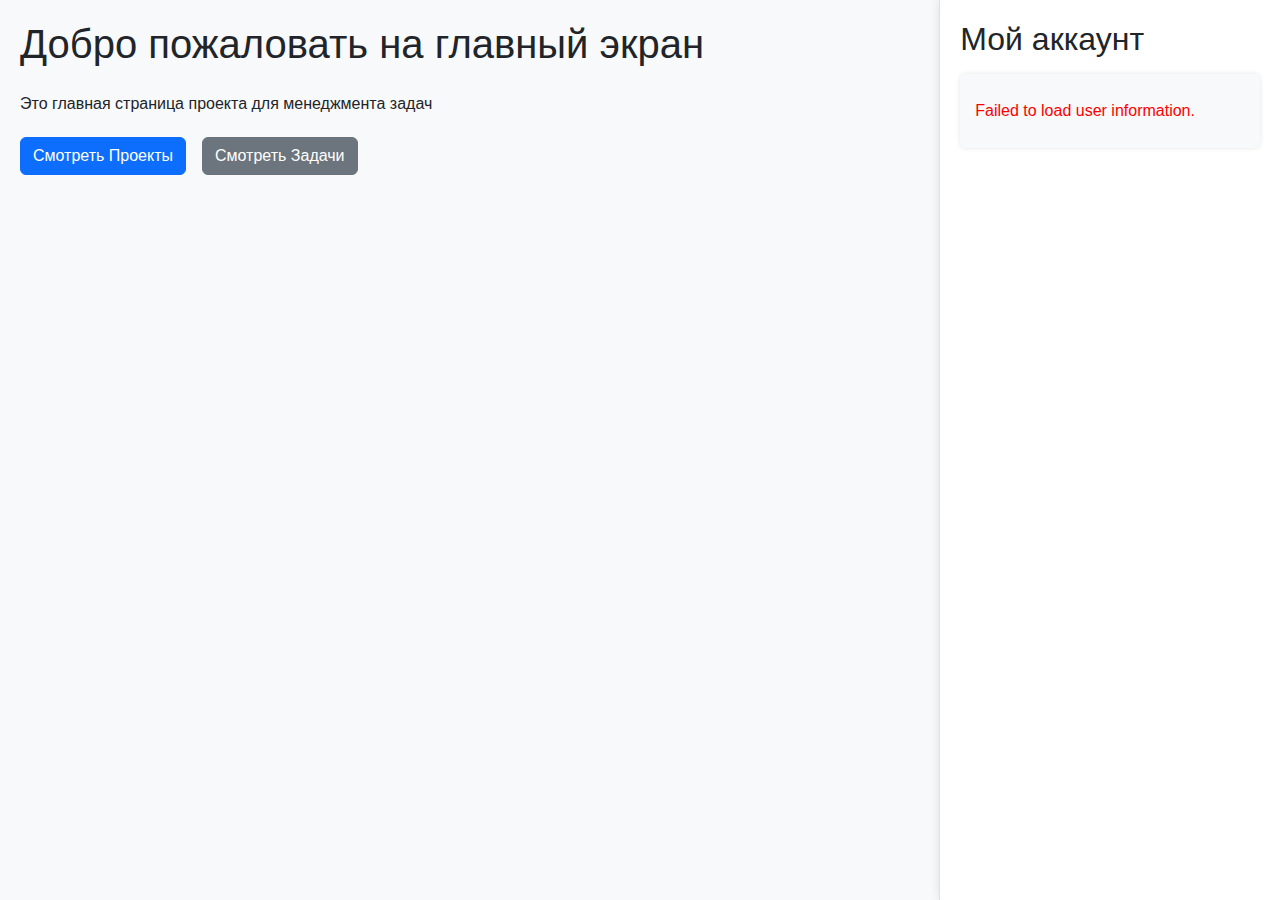
<file: src/main/resources/templates/index.html>
<!DOCTYPE html>
<html lang="en">
<head>
  <meta charset="UTF-8">
  <meta name="viewport" content="width=device-width, initial-scale=1.0">
  <title>Main Page</title>
  <link href="https://cdn.jsdelivr.net/npm/bootstrap@5.3.1/dist/css/bootstrap.min.css" rel="stylesheet">

  <style>
    body {
      font-family: Arial, sans-serif;
      margin: 0;
      padding: 0;
      background-color: #f8f9fa;
    }
    .content {
      flex: 3;
      padding: 20px;
    }
    .sidebar {
      flex: 1;
      padding: 20px;
      background-color: #ffffff;
      border-left: 1px solid #dee2e6;
      height: 100vh;
      overflow-y: auto;
      box-shadow: 0 0 10px rgba(0, 0, 0, 0.1);
    }
    #user-info {
      background-color: #f8f9fa;
      padding: 15px;
      border-radius: 5px;
      box-shadow: 0px 0px 5px rgba(0, 0, 0, 0.1);
    }
    #user-info p {
      margin: 10px 0;
    }
    #error-message {
      color: red;
    }
    .btn-action {
      margin: 5px 0;
    }
  </style>
</head>
<body>
<div class="d-flex">
  <div class="content">
    <h1 class="mb-4">Добро пожаловать на главный экран</h1>
    <p>Это главная страница проекта для менеджмента задач</p>
    <div class="d-flex gap-3">
      <button class="btn btn-primary btn-action" onclick="window.location.href='/projects'">Смотреть Проекты</button>
      <button class="btn btn-secondary btn-action" onclick="window.location.href='/tasks'">Смотреть Задачи</button>
    </div>
  </div>
  <div class="sidebar">
    <h2 class="mb-3">Мой аккаунт</h2>
    <div id="user-info">
      <p>Loading user information...</p>
    </div>
  </div>
</div>

<script>
  document.addEventListener("DOMContentLoaded", () => {
    fetch("http://localhost:9090/api/employee/me", {
      method: "GET",
      headers: {
        "Authorization": sessionStorage.getItem("Authorization")
      }
    })
            .then(response => {
              if (!response.ok) {
                throw new Error("Failed to fetch user info");
              }
              return response.json();
            })
            .then(userInfo => {
              const userInfoDiv = document.getElementById("user-info");
              userInfoDiv.innerHTML = `
          <p><strong>Имя:</strong> ${userInfo.name}</p>
          <p><strong>Почта:</strong> ${userInfo.email}</p>
          <p><strong>Должность:</strong> ${userInfo.job_title}</p>
        `;
            })
            .catch(error => {
              console.error(error);
              const userInfoDiv = document.getElementById("user-info");
              userInfoDiv.innerHTML = `<p id="error-message">Failed to load user information.</p>`;
            });
  });
</script>
<script src="https://cdn.jsdelivr.net/npm/bootstrap@5.3.1/dist/js/bootstrap.bundle.min.js"></script>
</body>
</html>
</file>
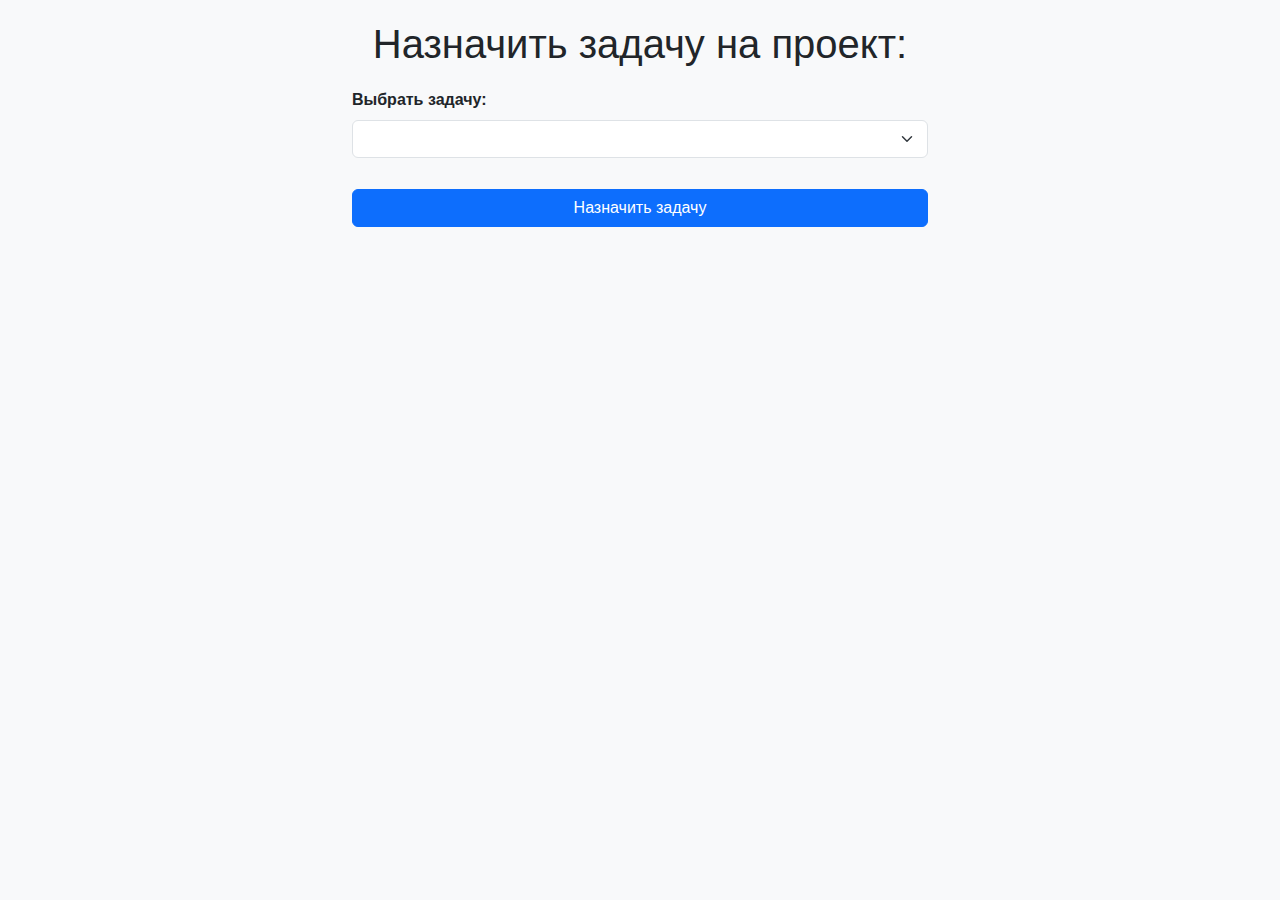
<file: src/main/resources/templates/assign_task_to_project.html>
<!DOCTYPE html>
<html xmlns:th="http://www.thymeleaf.org">
<head>
    <meta charset="UTF-8">
    <meta name="viewport" content="width=device-width, initial-scale=1.0">
    <title>Назначить задачу на проект</title>
    <link href="https://cdn.jsdelivr.net/npm/bootstrap@5.3.1/dist/css/bootstrap.min.css" rel="stylesheet">
    <script src="https://cdn.jsdelivr.net/npm/bootstrap@5.3.1/dist/js/bootstrap.bundle.min.js"></script>
    <style>
        body {
            font-family: Arial, sans-serif;
            background-color: #f8f9fa;
            padding: 20px;
        }
        h1 {
            margin-bottom: 20px;
        }
        .form-label {
            font-weight: bold;
        }
        .btn {
            margin-top: 15px;
        }
        .container {
            max-width: 600px;
            margin: auto;
        }
    </style>
</head>
<body>
<div class="container">
    <h1 class="text-center">Назначить задачу на проект: <span th:text="${project.name}"></span></h1>
    <form th:action="@{/projects/{id}/assign-task(id=${project.id})}" method="post">
        <div class="mb-3">
            <label for="task" class="form-label">Выбрать задачу:</label>
            <select id="task" name="task" class="form-select" required>
                <option th:each="task : ${tasks}"
                        th:value="${task.id}"
                        th:text="${task.title}"></option>
            </select>
        </div>
        <div class="d-grid">
            <button type="submit" class="btn btn-primary">Назначить задачу</button>
        </div>
    </form>
</div>
</body>
</html>
</file>
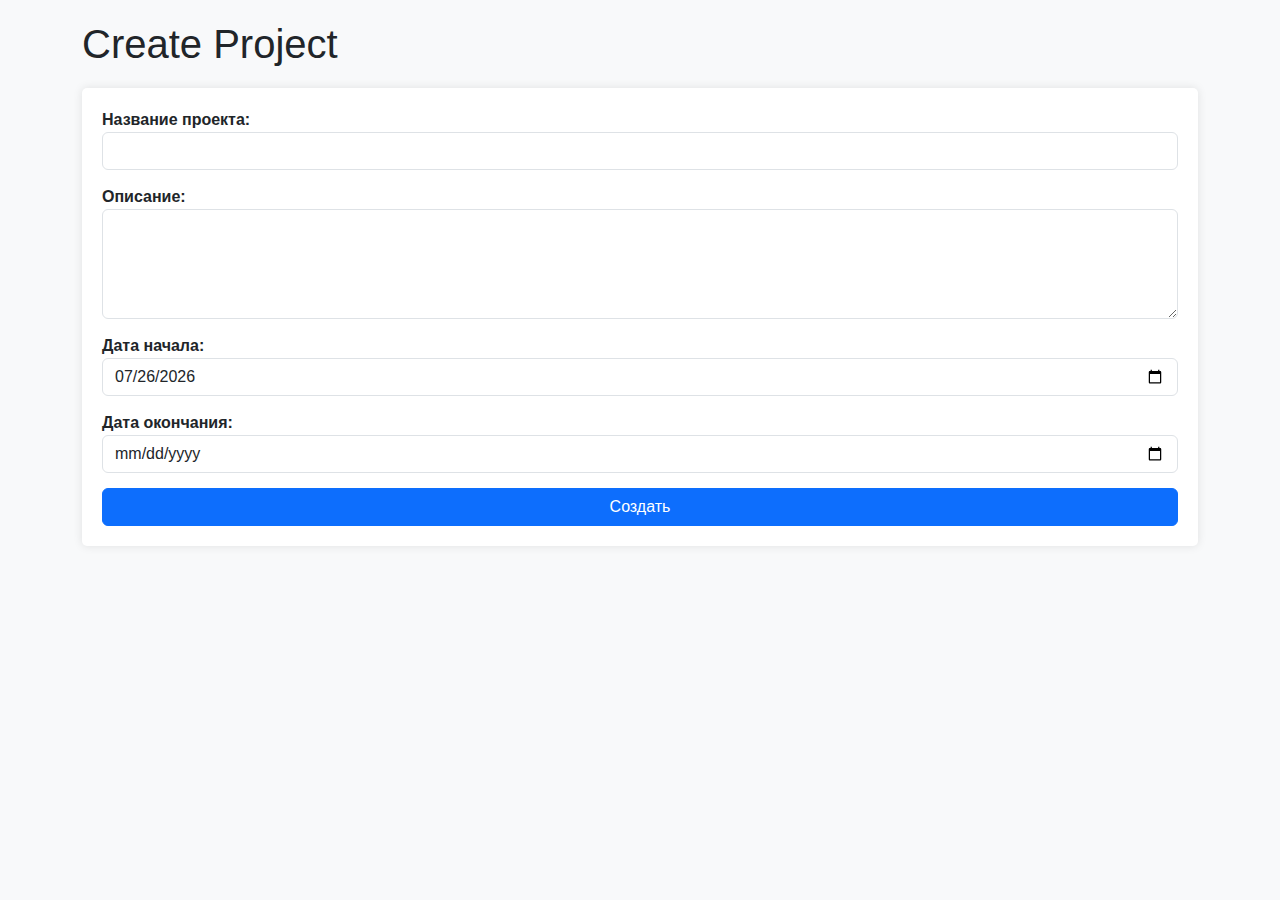
<file: src/main/resources/templates/create_project.html>
<!DOCTYPE html>
<html lang="en">
<head>
    <meta charset="UTF-8">
    <meta name="viewport" content="width=device-width, initial-scale=1.0">
    <title>Создать проект</title>
    <link href="https://cdn.jsdelivr.net/npm/bootstrap@5.3.1/dist/css/bootstrap.min.css" rel="stylesheet">
    <style>
        body {
            font-family: Arial, sans-serif;
            background-color: #f8f9fa;
            padding: 20px;
        }
        h1 {
            margin-bottom: 20px;
        }
        form {
            background-color: #ffffff;
            padding: 20px;
            border-radius: 5px;
            box-shadow: 0px 0px 10px rgba(0, 0, 0, 0.1);
        }
        label {
            font-weight: bold;
        }
        .form-group {
            margin-bottom: 15px;
        }
        button {
            width: 100%;
        }
    </style>
</head>
<body>
<div class="container">
    <h1>Create Project</h1>
    <form th:action="@{/projects/create}" method="post" th:object="${project}">
        <div class="form-group">
            <label for="name">Название проекта:</label>
            <input type="text" id="name" th:field="*{name}" name="name" class="form-control" required>
        </div>
        <div class="form-group">
            <label for="description">Описание:</label>
            <textarea id="description" th:field="*{description}" name="description" class="form-control" rows="4" required></textarea>
        </div>
        <div class="form-group">
            <label for="startDate">Дата начала:</label>
            <input type="date" id="startDate" th:field="*{startDate}" name="start_date" class="form-control" required>
        </div>
        <div class="form-group">
            <label for="endDate">Дата окончания:</label>
            <input type="date" id="endDate" th:field="*{endDate}" name="end_date" class="form-control">
        </div>
        <button type="submit" class="btn btn-primary">Создать</button>
    </form>
</div>
<script src="https://cdn.jsdelivr.net/npm/bootstrap@5.3.1/dist/js/bootstrap.bundle.min.js"></script>
<script>
    // Устанавливаем сегодняшнюю дату в поле startDate
    document.addEventListener('DOMContentLoaded', function() {
        const today = new Date().toISOString().split('T')[0];
        document.getElementById('startDate').value = today;
    });
</script>
</body>
</html>
</file>
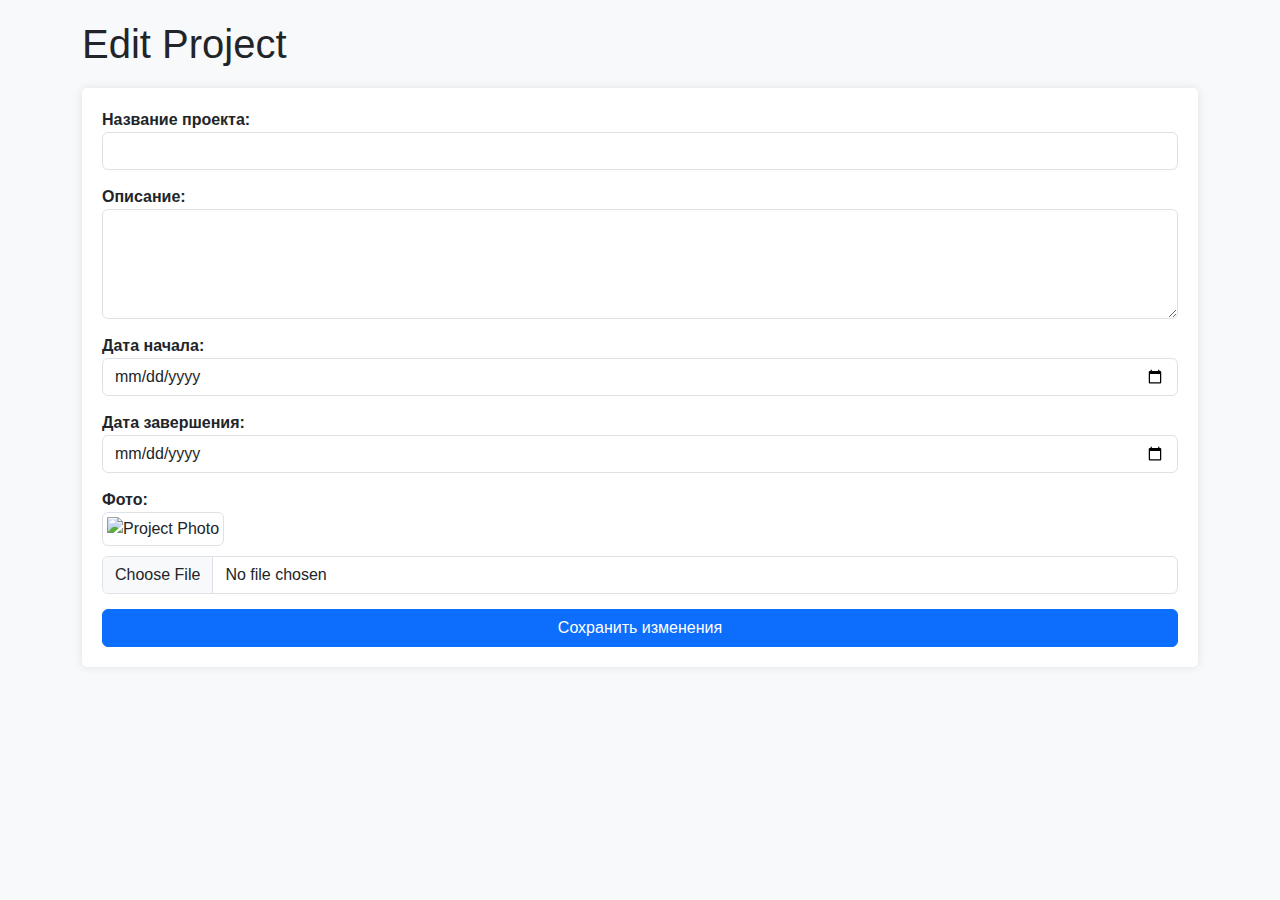
<file: src/main/resources/templates/edit_project.html>
<!DOCTYPE html>
<html lang="en">
<head>
    <meta charset="UTF-8">
    <meta name="viewport" content="width=device-width, initial-scale=1.0">
    <title>Edit Project</title>
    <link href="https://cdn.jsdelivr.net/npm/bootstrap@5.3.1/dist/css/bootstrap.min.css" rel="stylesheet">
    <style>
        body {
            font-family: Arial, sans-serif;
            background-color: #f8f9fa;
            padding: 20px;
        }
        h1 {
            margin-bottom: 20px;
        }
        form {
            background-color: #ffffff;
            padding: 20px;
            border-radius: 5px;
            box-shadow: 0px 0px 10px rgba(0, 0, 0, 0.1);
        }
        label {
            font-weight: bold;
        }
        .form-group {
            margin-bottom: 15px;
        }
        button {
            width: 100%;
        }
    </style>
</head>
<body>
<div class="container">
    <h1>Edit Project</h1>
    <form th:action="@{/projects/edit/{id}(id=${project.id})}" method="post" enctype="multipart/form-data">
        <div class="form-group">
            <label for="projectName">Название проекта:</label>
            <input type="text" id="projectName" name="name" th:value="${project.name}" class="form-control" required>
        </div>
        <div class="form-group">
            <label for="description">Описание:</label>
            <textarea id="description" name="description" class="form-control" rows="4" required th:text="${project.description}"></textarea>
        </div>
        <div class="form-group">
            <label for="startDate">Дата начала:</label>
            <input type="date" id="startDate" name="start_date" th:value="${project.startDate}" class="form-control" required>
        </div>
        <div class="form-group">
            <label for="endDate">Дата завершения:</label>
            <input type="date" id="endDate" name="end_date" th:value="${project.endDate}" class="form-control">
        </div>
        <div class="form-group">
            <label for="photo">Фото:</label>
            <div>
                <img th:if="${project.photoPath != null}" th:src="@{${project.photoPath}}" alt="Project Photo" class="img-thumbnail" style="max-width: 200px; margin-bottom: 10px;">
            </div>
            <input type="file" id="photo" name="photo" class="form-control">
        </div>

        <button type="submit" class="btn btn-primary">Сохранить изменения</button>
    </form>
</div>
<script src="https://cdn.jsdelivr.net/npm/bootstrap@5.3.1/dist/js/bootstrap.bundle.min.js"></script>
</body>
</html>
</file>
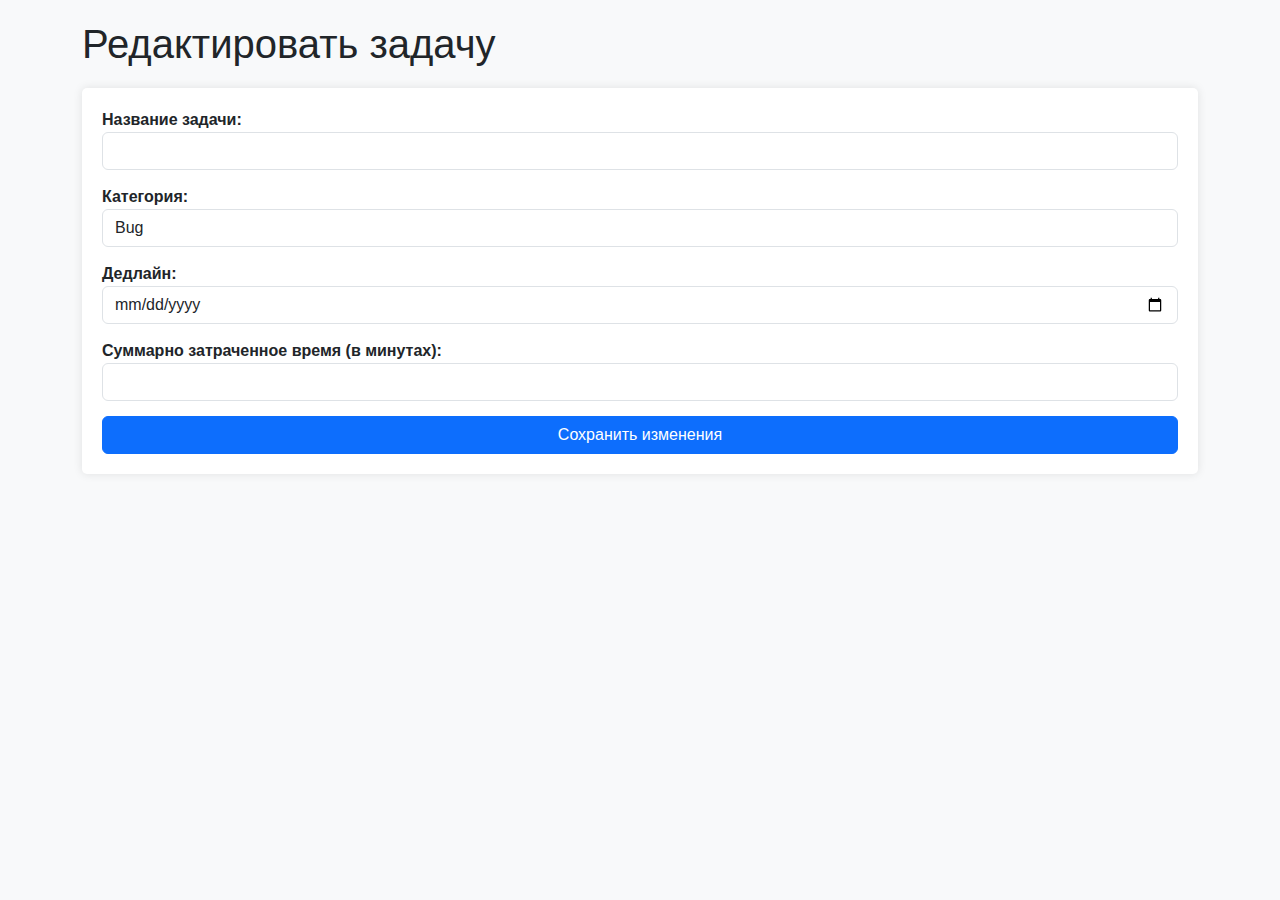
<file: src/main/resources/templates/edit_task.html>
<!DOCTYPE html>
<html lang="en">
<head>
    <meta charset="UTF-8">
    <meta name="viewport" content="width=device-width, initial-scale=1.0">
    <title>Edit Task</title>
    <link href="https://cdn.jsdelivr.net/npm/bootstrap@5.3.1/dist/css/bootstrap.min.css" rel="stylesheet">
    <style>
        body {
            font-family: Arial, sans-serif;
            background-color: #f8f9fa;
            padding: 20px;
        }
        h1 {
            margin-bottom: 20px;
        }
        form {
            background-color: #ffffff;
            padding: 20px;
            border-radius: 5px;
            box-shadow: 0px 0px 10px rgba(0, 0, 0, 0.1);
        }
        label {
            font-weight: bold;
        }
        .form-group {
            margin-bottom: 15px;
        }
        button {
            width: 100%;
        }
    </style>
</head>
<body>
<div class="container">
    <h1>Редактировать задачу</h1>
    <form th:action="@{/tasks/edit/{id}(id=${task.id})}" method="post" id="editTaskForm">
        <div class="form-group">
            <label for="taskName">Название задачи:</label>
            <input type="text" id="taskName" name="title" th:value="${task.title}" class="form-control" required>
        </div>

        <div class="form-group">
            <label for="category">Категория:</label>
            <select id="category" name="category" class="form-control" required>
                <option value="Bug" th:selected="${task.category == 'Bug'}">Bug</option>
                <option value="Feature" th:selected="${task.category == 'Feature'}">Feature</option>
                <option value="Improvement" th:selected="${task.category == 'Improvement'}">Improvement</option>
                <option value="Task" th:selected="${task.category == 'Task'}">Task</option>
            </select>
        </div>

        <div class="form-group">
            <label for="dueDate">Дедлайн:</label>
            <input type="date" id="dueDate" name="dueDate" th:value="${task.dueDate}" class="form-control" required>
        </div>

        <div class="form-group">
            <label for="totalTimeSpent">Суммарно затраченное время (в минутах):</label>
            <input type="number" id="totalTimeSpent" name="totalTimeSpent" th:value="${task.totalTimeSpent}" class="form-control" min="0">
        </div>

        <button type="submit" class="btn btn-primary">Сохранить изменения</button>
    </form>
</div>
<script src="https://cdn.jsdelivr.net/npm/bootstrap@5.3.1/dist/js/bootstrap.bundle.min.js"></script>
</body>
</html>
</file>
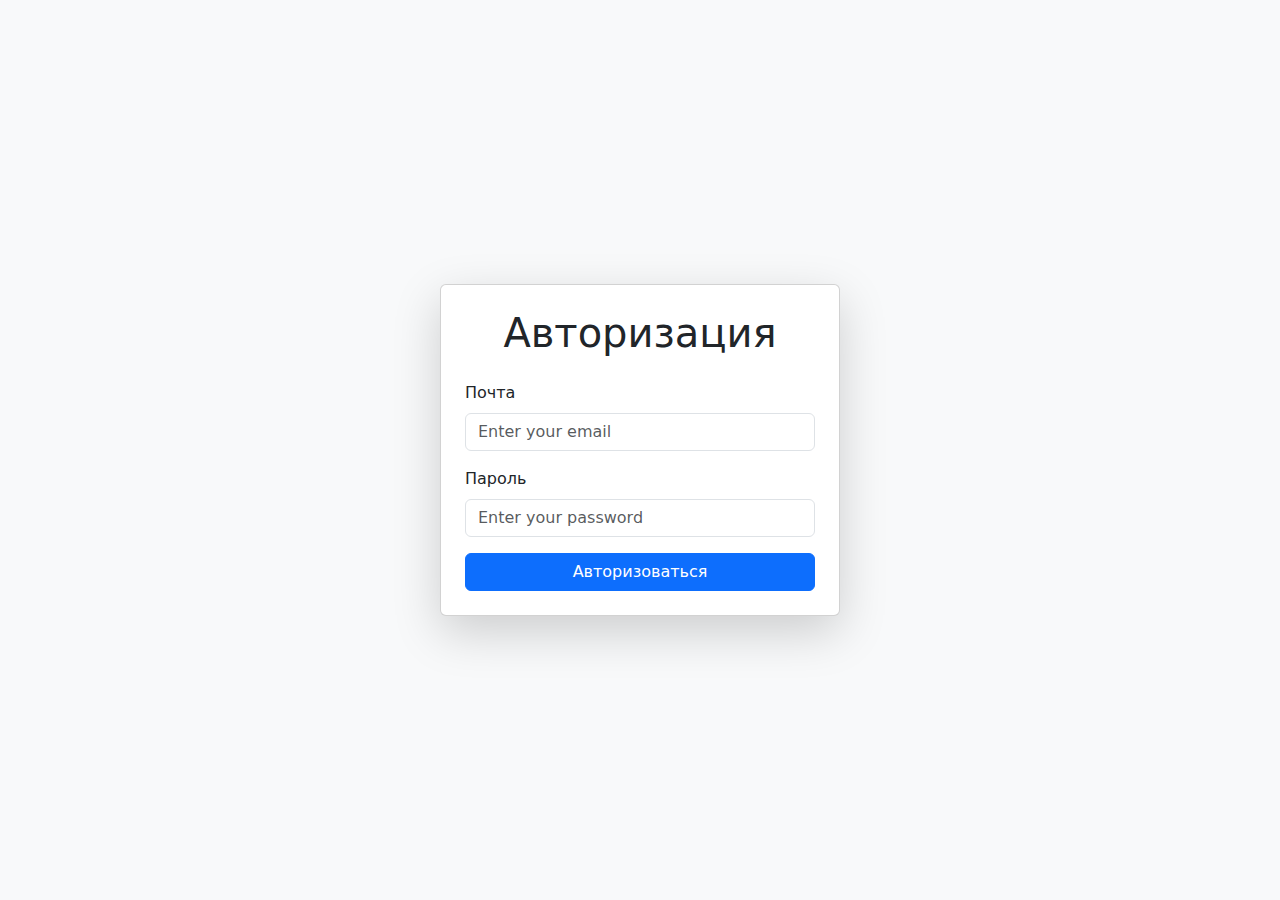
<file: src/main/resources/templates/login.html>
<!DOCTYPE html>
<html xmlns:th="http://www.thymeleaf.org">
<head>
    <link href="https://cdn.jsdelivr.net/npm/bootstrap@5.3.1/dist/css/bootstrap.min.css" rel="stylesheet">
    <title>Login</title>
</head>
<body class="bg-light">
<div class="container d-flex justify-content-center align-items-center vh-100">
    <div class="card shadow-lg p-4" style="width: 100%; max-width: 400px;">
        <h1 class="text-center mb-4">Авторизация</h1>
        <form th:action="@{/auth/login}" method="post" th:object="${loginRequest}">
            <div class="mb-3">
                <label for="email" class="form-label">Почта</label>
                <input type="email" th:field="*{email}" id="email" class="form-control" placeholder="Enter your email" required>
            </div>
            <div class="mb-3">
                <label for="password" class="form-label">Пароль</label>
                <input type="password" th:field="*{password}" id="password" class="form-control" placeholder="Enter your password" required>
            </div>
            <div th:if="${error}" class="mb-3">
                <p class="text-danger" th:text="${error}"></p>
            </div>
            <button type="submit" class="btn btn-primary w-100">Авторизоваться</button>
        </form>
    </div>
</div>
<script src="https://cdn.jsdelivr.net/npm/bootstrap@5.3.1/dist/js/bootstrap.bundle.min.js"></script>
</body>
</html>
</file>
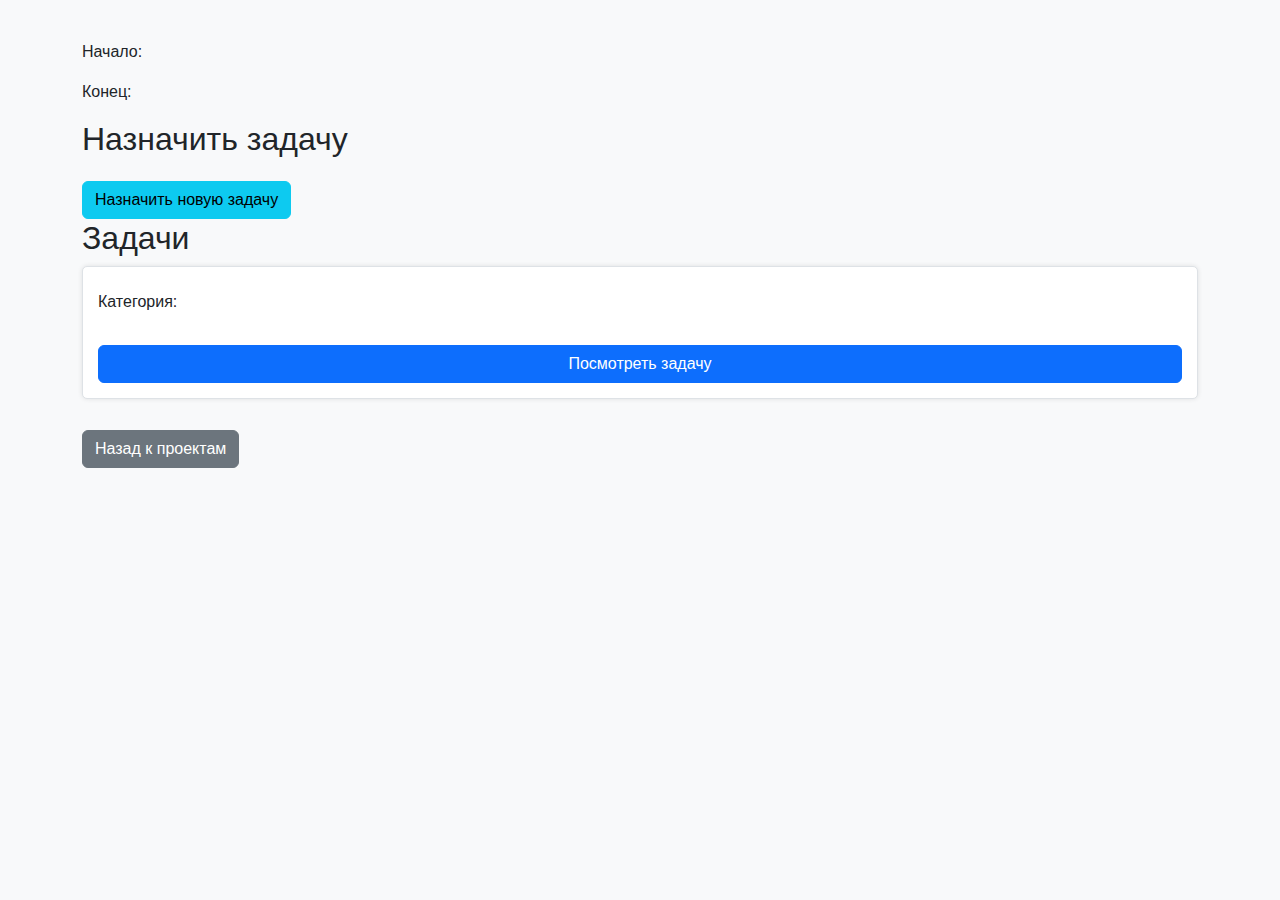
<file: src/main/resources/templates/project-details.html>
<!DOCTYPE html>
<html lang="en">
<head>
    <link href="https://cdn.jsdelivr.net/npm/bootstrap@5.3.1/dist/css/bootstrap.min.css" rel="stylesheet">
    <meta charset="UTF-8">
    <meta name="viewport" content="width=device-width, initial-scale=1.0">
    <title>Детали проекта</title>
    <style>
        body {
            font-family: Arial, sans-serif;
            background-color: #f8f9fa;
            padding: 20px;
        }
        h1 {
            margin-bottom: 20px;
        }
        .card {
            margin-bottom: 10px;
            padding: 15px;
            border: 1px solid #dee2e6;
            border-radius: 5px;
            box-shadow: 0px 0px 5px rgba(0, 0, 0, 0.1);
        }
        .btn {
            margin-top: 15px;
        }
        .task-list {
            list-style-type: none;
            padding: 0;
        }
        .task-list li {
            margin-bottom: 15px;
        }
    </style>
</head>
<body>
<div class="container">
    <h1 th:text="${project.name}"></h1>
    <p th:text="${project.description}"></p>
    <p>Начало: <span th:text="${project.startDate}"></span></p>
    <p>Конец: <span th:text="${project.endDate}"></span></p>

    <div>
        <h2>Назначить задачу</h2>
        <a th:href="'/projects/' + ${project.id} + '/assign-task'" class="btn btn-info">Назначить новую задачу</a>
    </div>

    <h2>Задачи</h2>
    <ul class="task-list">
        <li th:each="task : ${tasks}">
            <div class="card">
                <h3 th:text="${task.title}"></h3>
                <p>Категория: <span th:text="${task.category}"></span></p>
                <a th:href="'/tasks/' + ${task.id}" class="btn btn-primary">Посмотреть задачу</a>
            </div>
        </li>
    </ul>
    <button onclick="window.location.href='/projects'" class="btn btn-secondary">Назад к проектам</button>
</div>
<script src="https://cdn.jsdelivr.net/npm/bootstrap@5.3.1/dist/js/bootstrap.bundle.min.js"></script>
</body>
</html>
</file>
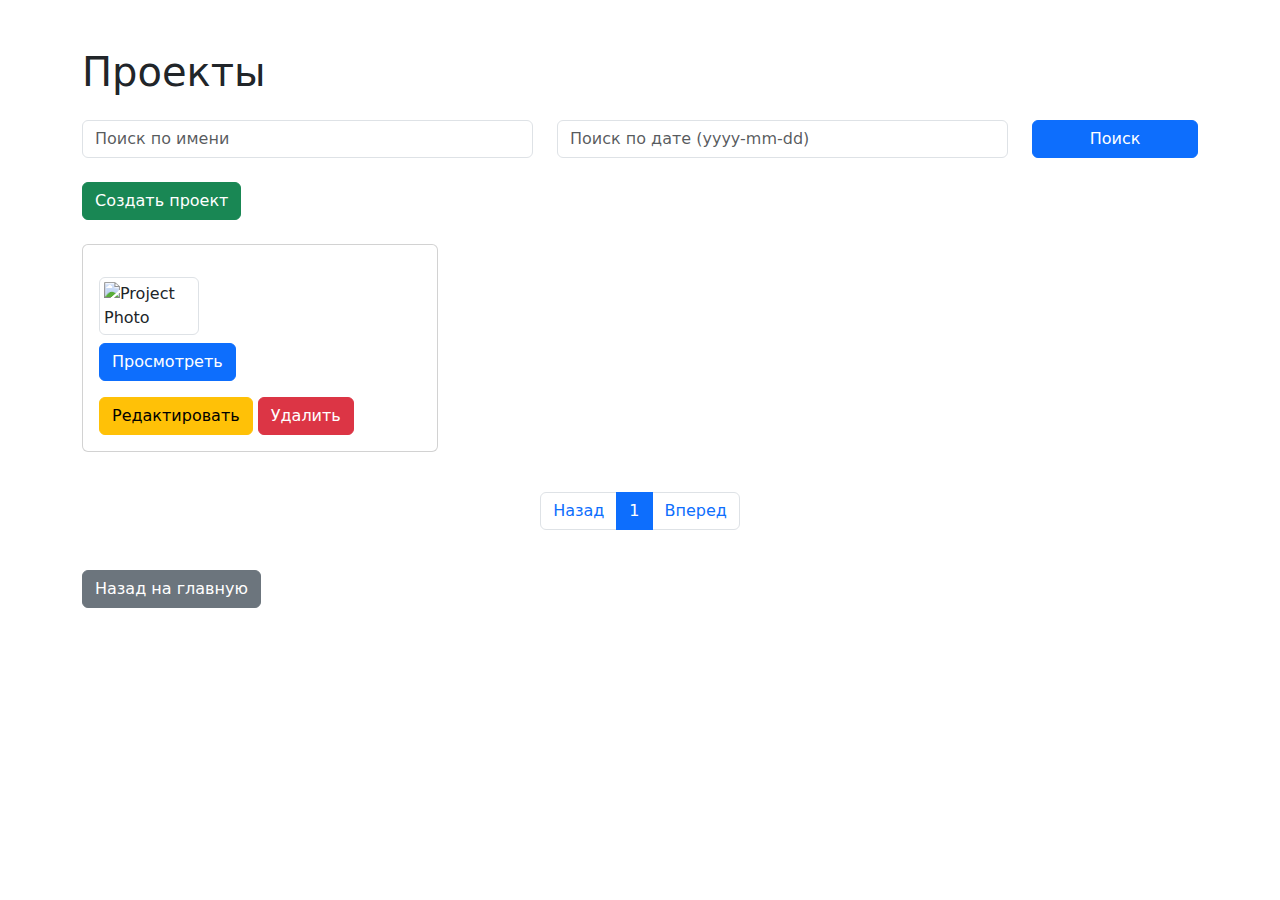
<file: src/main/resources/templates/projects.html>
<!DOCTYPE html>
<html lang="en" xmlns:th="http://www.thymeleaf.org">
<head>
    <meta charset="UTF-8">
    <meta name="viewport" content="width=device-width, initial-scale=1.0">
    <title>Проекты</title>
    <link href="https://cdn.jsdelivr.net/npm/bootstrap@5.3.1/dist/css/bootstrap.min.css" rel="stylesheet">
</head>
<body>
<div class="container mt-5">
    <h1 class="mb-4">Проекты</h1>

    <!-- Filter Projects -->
    <form method="GET" class="mb-4">
        <div class="row">
            <div class="col-md-5">
                <input type="text" name="name" class="form-control" placeholder="Поиск по имени">
            </div>
            <div class="col-md-5">
                <input type="text" name="startDate" class="form-control" placeholder="Поиск по дате (yyyy-mm-dd)">
            </div>
            <div class="col-md-2">
                <button type="submit" class="btn btn-primary w-100">Поиск</button>
            </div>
        </div>
    </form>

    <!-- Create Project Button (ADMIN only) -->
    <div th:if="${session.role == 'ADMIN'}" class="mb-4">
        <a href="/projects/create" class="btn btn-success">Создать проект</a>
    </div>

    <div id="project-container" class="row">
        <div class="col-md-4 mb-3" th:each="project : ${projects}">
            <div class="card project">
                <div class="card-body">
                    <h5 class="card-title" th:text="${project.name}"></h5>
                    <p class="card-text" th:text="${project.description}"></p>
                    <div>
                        <img th:if="${project.photoPath != null}"
                             th:src="${project.photoPath}"
                             alt="Project Photo"
                             class="img-thumbnail" style="max-width: 100px;">
                    </div>
                    <a th:href="'/projects/' + ${project.id}" class="btn btn-primary mt-2">Просмотреть</a>

                    <div th:if="${session.role == 'ADMIN'}" class="mt-3">
                        <a th:href="'/projects/edit/' + ${project.id}" class="btn btn-warning">Редактировать</a>
                        <form th:action="@{/projects/delete/{id}(id=${project.id})}" method="post" style="display: inline;">
                            <button type="submit" class="btn btn-danger">Удалить</button>
                        </form>
                    </div>
                </div>
            </div>
        </div>
    </div>
    <!-- Pagination Controls -->
    <div class="d-flex justify-content-center mt-4">
        <ul id="pagination" class="pagination"></ul>
    </div>

    <a href="/" class="btn btn-secondary mt-4">Назад на главную</a>
</div>

<script src="https://cdn.jsdelivr.net/npm/bootstrap@5.3.1/dist/js/bootstrap.bundle.min.js"></script>
<script>
    document.addEventListener("DOMContentLoaded", () => {
        const itemsPerPage = 4; // Number of projects per page
        const projectContainer = document.getElementById("project-container");
        const pagination = document.getElementById("pagination");

        const projects = Array.from(projectContainer.getElementsByClassName("project"));
        const totalPages = Math.ceil(projects.length / itemsPerPage);

        // Function to render a specific page
        const renderPage = (page) => {
            // Hide all projects
            projects.forEach((project) => project.style.display = "none");

            // Show projects for the current page
            const start = page * itemsPerPage;
            const end = start + itemsPerPage;
            projects.slice(start, end).forEach((project) => project.style.display = "block");
        };

        // Function to create pagination controls
        const createPagination = () => {
            pagination.innerHTML = "";

            // Previous Button
            const prev = document.createElement("li");
            prev.className = "page-item";
            prev.innerHTML = `<a class="page-link" href="#">Назад</a>`;
            prev.addEventListener("click", () => {
                const active = pagination.querySelector(".active");
                const prevPage = parseInt(active.dataset.page) - 1;
                if (prevPage >= 0) {
                    renderPage(prevPage);
                    setActivePage(prevPage);
                }
            });
            pagination.appendChild(prev);

            // Page Numbers
            for (let i = 0; i < totalPages; i++) {
                const pageItem = document.createElement("li");
                pageItem.className = "page-item";
                pageItem.dataset.page = i;
                pageItem.innerHTML = `<a class="page-link" href="#">${i + 1}</a>`;
                pageItem.addEventListener("click", () => {
                    renderPage(i);
                    setActivePage(i);
                });
                pagination.appendChild(pageItem);
            }

            // Next Button
            const next = document.createElement("li");
            next.className = "page-item";
            next.innerHTML = `<a class="page-link" href="#">Вперед</a>`;
            next.addEventListener("click", () => {
                const active = pagination.querySelector(".active");
                const nextPage = parseInt(active.dataset.page) + 1;
                if (nextPage < totalPages) {
                    renderPage(nextPage);
                    setActivePage(nextPage);
                }
            });
            pagination.appendChild(next);
        };

        // Function to set active page
        const setActivePage = (page) => {
            pagination.querySelectorAll(".page-item").forEach((item) => item.classList.remove("active"));
            pagination.querySelector(`[data-page="${page}"]`).classList.add("active");
        };

        // Initialize pagination
        if (totalPages > 0) {
            createPagination();
            renderPage(0);
            setActivePage(0);
        }
    });
</script>
</body>
</html>
</file>
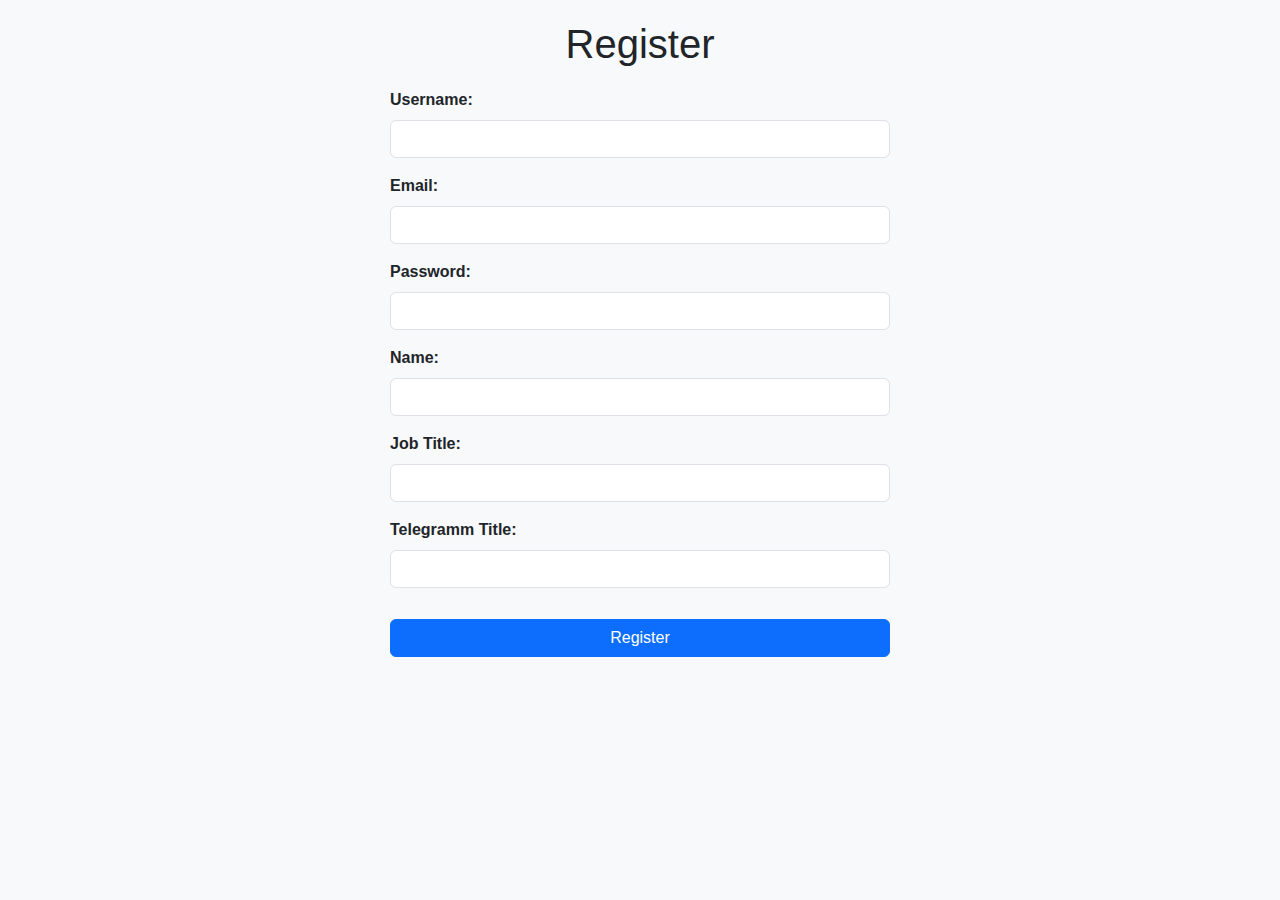
<file: src/main/resources/templates/register.html>
<!DOCTYPE html>
<html xmlns:th="http://www.thymeleaf.org">
<head>
    <meta charset="UTF-8">
    <meta name="viewport" content="width=device-width, initial-scale=1.0">
    <title>Register</title>
    <link href="https://cdn.jsdelivr.net/npm/bootstrap@5.3.1/dist/css/bootstrap.min.css" rel="stylesheet">
    <script src="https://cdn.jsdelivr.net/npm/bootstrap@5.3.1/dist/js/bootstrap.bundle.min.js"></script>
    <style>
        body {
            font-family: Arial, sans-serif;
            background-color: #f8f9fa;
            padding: 20px;
        }
        h1 {
            margin-bottom: 20px;
        }
        form {
            max-width: 500px;
            margin: auto;
        }
        .form-label {
            font-weight: bold;
        }
        .btn {
            margin-top: 15px;
        }
    </style>
</head>
<body>
<div class="container">
    <h1 class="text-center">Register</h1>
    <form th:action="@{/auth/register}" method="post" th:object="${signupRequest}">
        <div class="mb-3">
            <label for="username" class="form-label">Username:</label>
            <input type="text" class="form-control" th:field="*{username}" required />
        </div>
        <div class="mb-3">
            <label for="email" class="form-label">Email:</label>
            <input type="email" class="form-control" th:field="*{email}" required />
        </div>
        <div class="mb-3">
            <label for="password" class="form-label">Password:</label>
            <input type="password" class="form-control" th:field="*{password}" required />
        </div>
        <div class="mb-3">
            <label for="name" class="form-label">Name:</label>
            <input type="text" class="form-control" th:field="*{name}" required />
        </div>
        <div class="mb-3">
            <label for="job_title" class="form-label">Job Title:</label>
            <input type="text" class="form-control" th:field="*{job_title}" />
        </div>
        <div class="mb-3">
            <label for="tgName" class="form-label">Telegramm Title:</label>
            <input type="text" class="form-control" th:field="*{tgName}" />
        </div>
        <div class="d-grid">
            <button type="submit" class="btn btn-primary">Register</button>
        </div>
    </form>
</div>
</body>
</html>
</file>
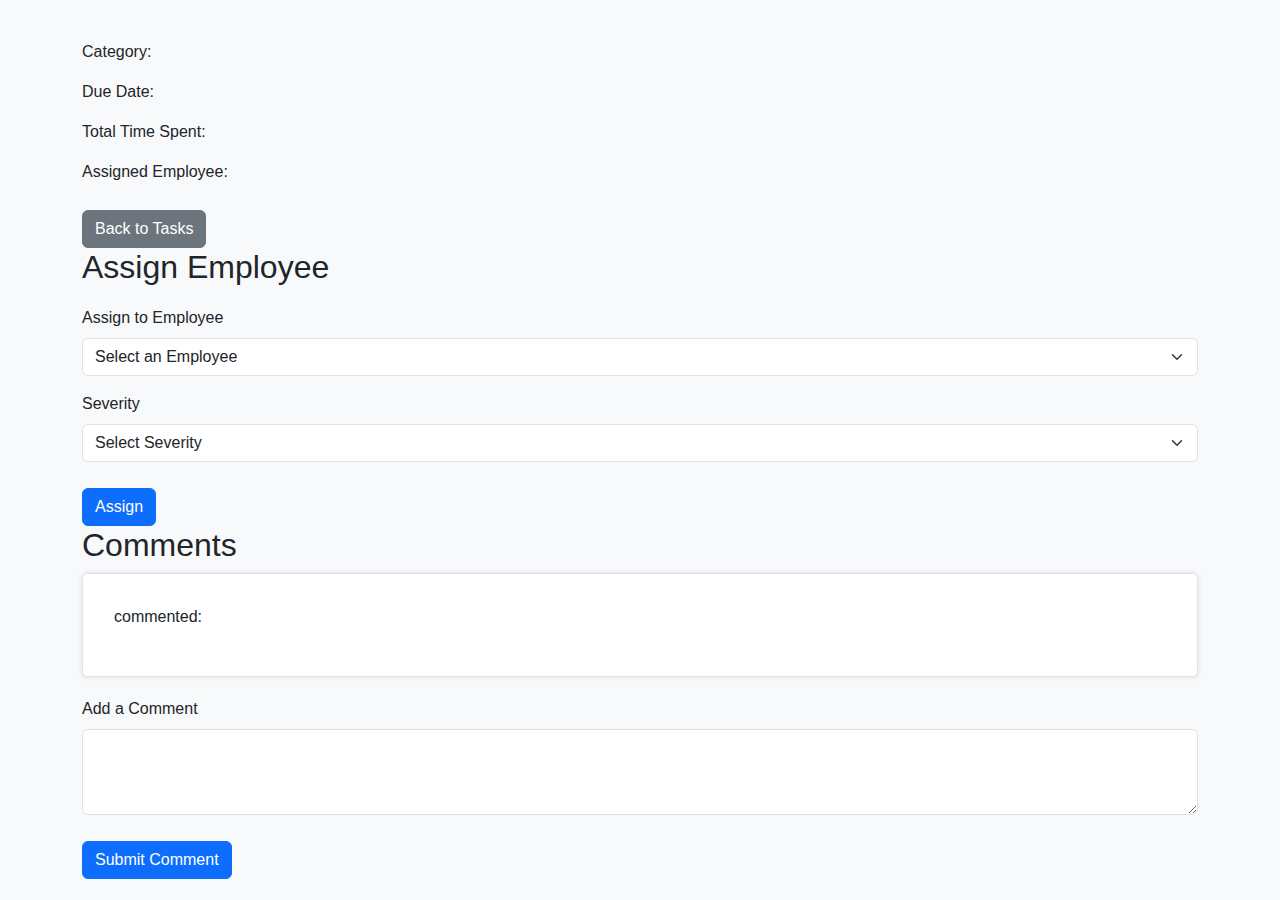
<file: src/main/resources/templates/task-details.html>
<!DOCTYPE html>
<html lang="en">
<head>
    <meta charset="UTF-8">
    <meta name="viewport" content="width=device-width, initial-scale=1.0">
    <title>Task Details</title>
    <link href="https://cdn.jsdelivr.net/npm/bootstrap@5.3.1/dist/css/bootstrap.min.css" rel="stylesheet">
    <style>
        body {
            font-family: Arial, sans-serif;
            background-color: #f8f9fa;
            padding: 20px;
        }
        h1 {
            margin-bottom: 20px;
        }
        .card {
            margin-bottom: 10px;
            padding: 15px;
            border: 1px solid #dee2e6;
            border-radius: 5px;
            box-shadow: 0px 0px 5px rgba(0, 0, 0, 0.1);
        }
        .btn {
            margin-top: 10px;
        }
        form {
            margin-top: 20px;
        }
    </style>
</head>
<body>
<div class="container">
    <h1 th:text="${task.title}"></h1>
    <p>Category: <span th:text="${task.category}"></span></p>
    <p>Due Date: <span th:text="${task.dueDate}"></span></p>
    <p>Total Time Spent: <span th:text="${task.totalTimeSpent}"></span></p>
    <p>Assigned Employee: <span th:text="${assignedEmployee}"></span></p>

    <!-- Back to Tasks button -->
    <button onclick="window.location.href='/tasks'" class="btn btn-secondary">Back to Tasks</button>

    <!-- Assign Employee Section -->
    <h2>Assign Employee</h2>
    <form th:action="@{/tasks/{taskId}/assign-employee(taskId=${task.id})}" method="post">
        <div class="mb-3">
            <label for="employeeId" class="form-label">Assign to Employee</label>
            <select class="form-select" id="employeeId" name="employeeId" required>
                <option value="" disabled selected>Select an Employee</option>
                <option th:each="employee : ${employees}" th:value="${employee.id}" th:text="${employee.name}"></option>
            </select>
        </div>
        <div class="mb-3">
            <label for="severity" class="form-label">Severity</label>
            <select class="form-select" id="severity" name="severity" required>
                <option value="" disabled selected>Select Severity</option>
                <option th:each="severity : ${T(com.uny.unydatabaseredmine.models.Severity).values()}" th:value="${severity}" th:text="${severity}"></option>
            </select>
        </div>
        <button type="submit" class="btn btn-primary">Assign</button>
    </form>

    <!-- Comments Section -->
    <h2>Comments</h2>

    <!-- Display Existing Comments -->
    <div>
        <div th:each="comment : ${comments}" class="card mb-3">
            <div class="card-body">
                <p><strong th:text="${comment.employeeId}"></strong> commented:</p>
                <p th:text="${comment.commentText}"></p>
                <p class="text-muted" th:text="${#dates.format(comment.createdAt, 'yyyy-MM-dd HH:mm')}"></p>
            </div>
        </div>
    </div>

    <!-- Add a New Comment Form -->
    <form th:action="@{/tasks/{taskId}/add-comment(taskId=${task.id})}" method="post">
        <div class="mb-3">
            <label for="commentText" class="form-label">Add a Comment</label>
            <textarea class="form-control" id="commentText" name="commentText" rows="3" required></textarea>
        </div>
        <button type="submit" class="btn btn-primary">Submit Comment</button>
    </form>
</div>
<script src="https://cdn.jsdelivr.net/npm/bootstrap@5.3.1/dist/js/bootstrap.bundle.min.js"></script>
</body>
</html>
</file>
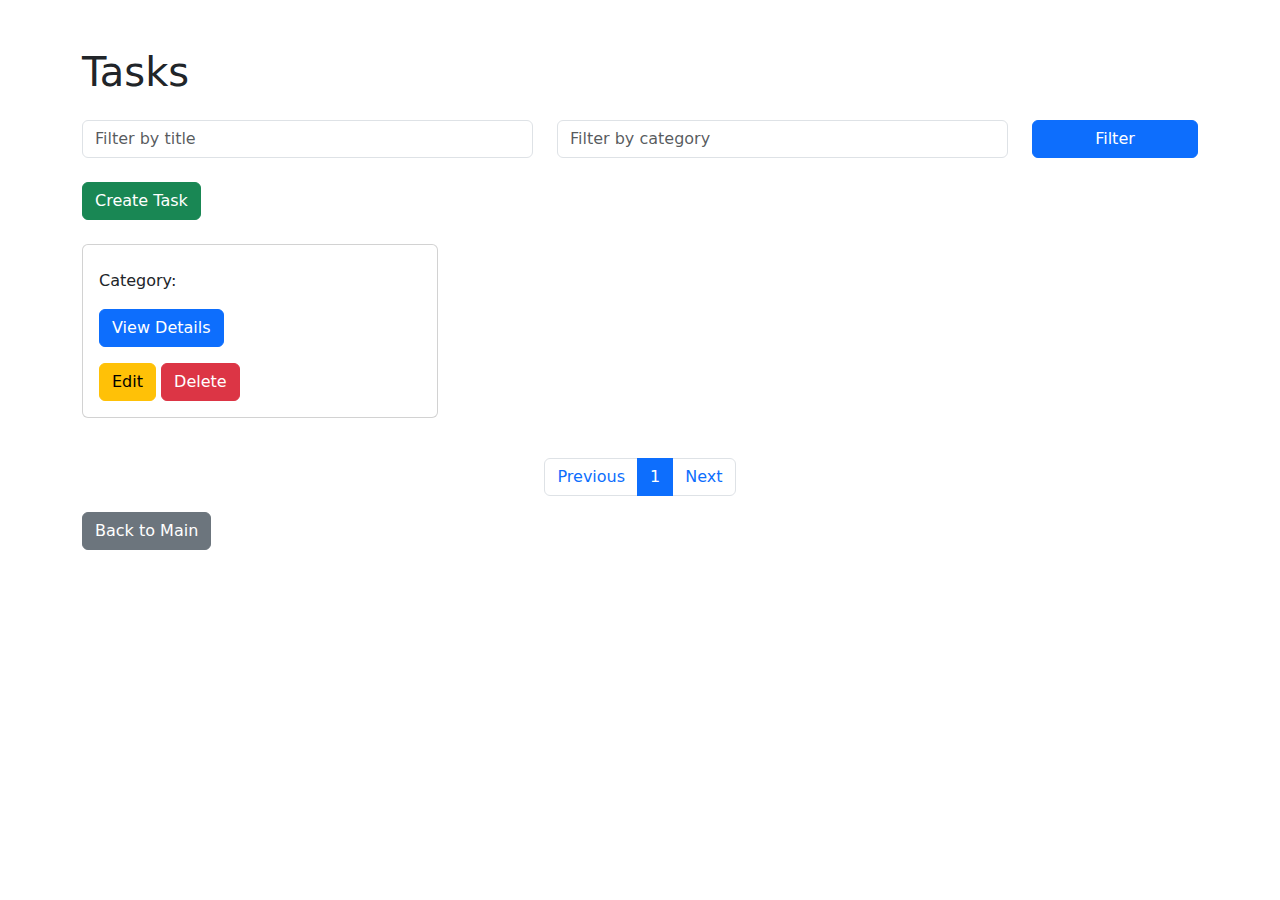
<file: src/main/resources/templates/tasks.html>
<!DOCTYPE html>
<html lang="en">
<head>
    <meta charset="UTF-8">
    <meta name="viewport" content="width=device-width, initial-scale=1.0">
    <title>Tasks</title>
    <link href="https://cdn.jsdelivr.net/npm/bootstrap@5.3.1/dist/css/bootstrap.min.css" rel="stylesheet">
</head>
<body>
<div class="container mt-5">
    <h1 class="mb-4">Tasks</h1>

    <!-- Фильтр задач -->
    <form method="GET" class="mb-4">
        <div class="row">
            <div class="col-md-5">
                <input type="text" name="title" class="form-control" placeholder="Filter by title">
            </div>
            <div class="col-md-5">
                <input type="text" name="category" class="form-control" placeholder="Filter by category">
            </div>
            <div class="col-md-2">
                <button type="submit" class="btn btn-primary w-100">Filter</button>
            </div>
        </div>
    </form>

    <!-- Кнопка создания задачи только для ADMIN -->
    <div th:if="${session.role == 'ADMIN'}" class="mb-4">
        <a href="/tasks/create" class="btn btn-success">Create Task</a>
    </div>

    <!-- Список задач -->
    <div id="project-container" class="row">
        <div class="col-md-4 mb-3" th:each="task : ${tasks}">
            <div class="card project">
                <div class="card-body">
                    <h5 class="card-title" th:text="${task.title}"></h5>
                    <p class="card-text">Category: <span th:text="${task.category}"></span></p>
                    <a th:href="'/tasks/' + ${task.id}" class="btn btn-primary">View Details</a>

                    <!-- Кнопки редактирования и удаления только для ADMIN -->
                    <div th:if="${session.role == 'ADMIN'}" class="mt-3">
                        <a th:href="'/tasks/edit/' + ${task.id}" class="btn btn-warning">Edit</a>
                        <form th:action="@{/tasks/delete/{id}(id=${task.id})}" method="post" style="display: inline;">
                            <button type="submit" class="btn btn-danger">Delete</button>
                        </form>
                    </div>
                </div>
            </div>
        </div>

    </div>
    <div class="d-flex justify-content-center mt-4">
        <ul id="pagination" class="pagination"></ul>
    </div>

    <a href="/" class="btn btn-secondary">Back to Main</a>
</div>
<script src="https://cdn.jsdelivr.net/npm/bootstrap@5.3.1/dist/js/bootstrap.bundle.min.js"></script>
<script>
    document.addEventListener("DOMContentLoaded", () => {
        const itemsPerPage = 4; // Number of projects per page
        const projectContainer = document.getElementById("project-container");
        const pagination = document.getElementById("pagination");

        const projects = Array.from(projectContainer.getElementsByClassName("project"));
        const totalPages = Math.ceil(projects.length / itemsPerPage);

        // Function to render a specific page
        const renderPage = (page) => {
            // Hide all projects
            projects.forEach((project) => project.style.display = "none");

            // Show projects for the current page
            const start = page * itemsPerPage;
            const end = start + itemsPerPage;
            projects.slice(start, end).forEach((project) => project.style.display = "block");
        };

        // Function to create pagination controls
        const createPagination = () => {
            pagination.innerHTML = "";

            // Previous Button
            const prev = document.createElement("li");
            prev.className = "page-item";
            prev.innerHTML = `<a class="page-link" href="#">Previous</a>`;
            prev.addEventListener("click", () => {
                const active = pagination.querySelector(".active");
                const prevPage = parseInt(active.dataset.page) - 1;
                if (prevPage >= 0) {
                    renderPage(prevPage);
                    setActivePage(prevPage);
                }
            });
            pagination.appendChild(prev);

            // Page Numbers
            for (let i = 0; i < totalPages; i++) {
                const pageItem = document.createElement("li");
                pageItem.className = "page-item";
                pageItem.dataset.page = i;
                pageItem.innerHTML = `<a class="page-link" href="#">${i + 1}</a>`;
                pageItem.addEventListener("click", () => {
                    renderPage(i);
                    setActivePage(i);
                });
                pagination.appendChild(pageItem);
            }

            // Next Button
            const next = document.createElement("li");
            next.className = "page-item";
            next.innerHTML = `<a class="page-link" href="#">Next</a>`;
            next.addEventListener("click", () => {
                const active = pagination.querySelector(".active");
                const nextPage = parseInt(active.dataset.page) + 1;
                if (nextPage < totalPages) {
                    renderPage(nextPage);
                    setActivePage(nextPage);
                }
            });
            pagination.appendChild(next);
        };

        // Function to set active page
        const setActivePage = (page) => {
            pagination.querySelectorAll(".page-item").forEach((item) => item.classList.remove("active"));
            pagination.querySelector(`[data-page="${page}"]`).classList.add("active");
        };

        // Initialize pagination
        if (totalPages > 0) {
            createPagination();
            renderPage(0);
            setActivePage(0);
        }
    });
</script>
</body>
</html>
</file>
